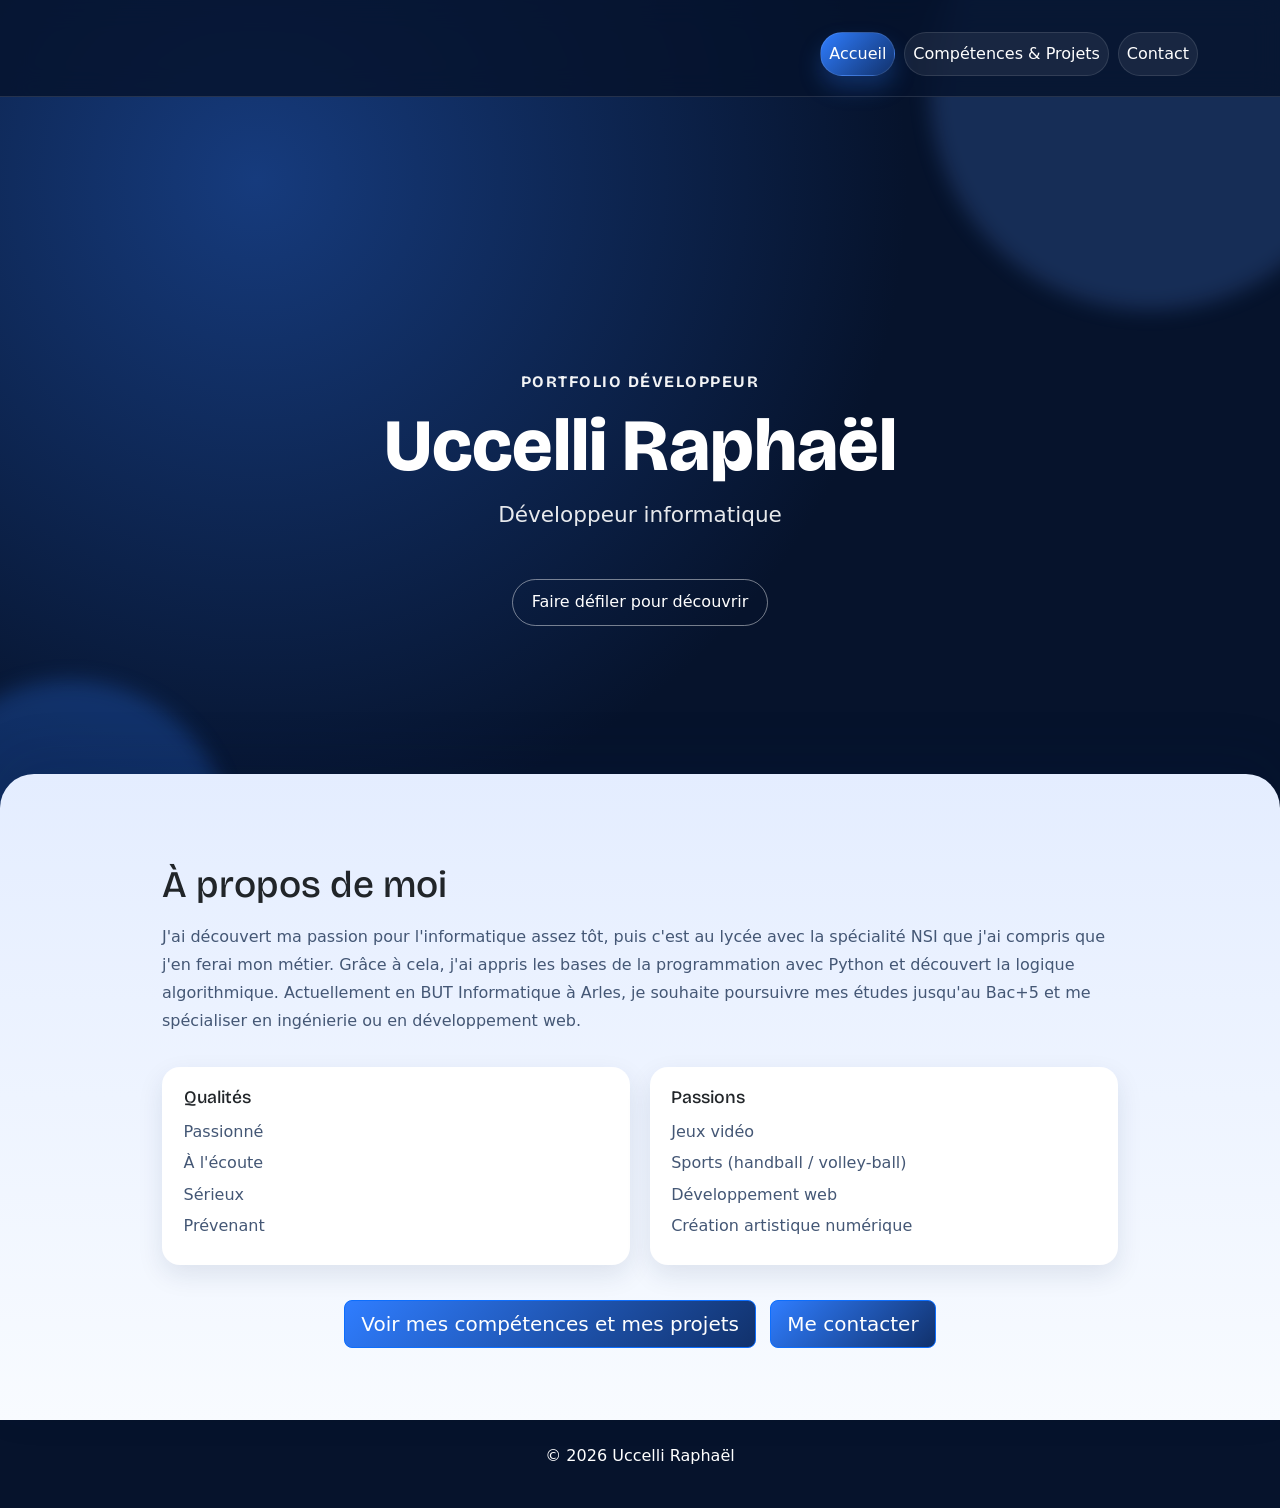
<file: index.html>
<!DOCTYPE html>
<html lang="fr">
<head>
    <meta charset="UTF-8">
    <meta name="viewport" content="width=device-width, initial-scale=1.0">
    <title>Portfolio Développeur - Uccelli Raphaël</title>
    <link rel="stylesheet" href="style.css">
    <link rel="stylesheet" href="https://cdn.jsdelivr.net/npm/bootstrap@5.3.0/dist/css/bootstrap.min.css">
</head>
<body class="home-page">
    <nav class="navbar navbar-expand-lg custom-nav fixed-top">
        <div class="container nav-shell">
            <div class="nav-top-row w-100">
                <button class="navbar-toggler" type="button" data-bs-toggle="collapse" data-bs-target="#navbarNav" aria-label="Ouvrir le menu">
                    <span class="navbar-toggler-icon"></span>
                </button>
            </div>
            <div class="collapse navbar-collapse nav-menu-stack" id="navbarNav">
                <ul class="navbar-nav nav-links-group nav-pages ms-auto me-0">
                    <li class="nav-item dropdown">
                        <a class="nav-link nav-pill active dropdown-toggle" href="index.html">Accueil</a>
                        <ul class="dropdown-menu nav-dropdown-menu">
                            <li><a class="dropdown-item" href="#top">Accueil</a></li>
                            <li><a class="dropdown-item" href="#presentation">Présentation</a></li>
                        </ul>
                    </li>
                    <li class="nav-item"><a class="nav-link nav-pill" href="portfolio.html">Compétences & Projets</a></li>
                    <li class="nav-item"><a class="nav-link nav-pill" href="contact.html">Contact</a></li>
                </ul>
            </div>
        </div>
    </nav>

    <header id="top" class="hero-screen">
        <div class="hero-bg-shape hero-bg-shape-1"></div>
        <div class="hero-bg-shape hero-bg-shape-2"></div>
            <div class="hero-content container text-center">
            	<p class="hero-kicker">Portfolio Développeur</p>
            	<h1>Uccelli Raphaël</h1>
            	<p class="hero-subtitle">Développeur informatique</p>
            	<a href="#presentation" class="hero-scroll">Faire défiler pour découvrir</a>
        </div>
    </header>

    <main>
        <section id="presentation" class="presentation-surface">
            <div class="container reveal-on-scroll">
                <h2>À propos de moi</h2>
                <p>
                    J'ai découvert ma passion pour l'informatique assez tôt, puis c'est au lycée avec la spécialité NSI
                    que j'ai compris que j'en ferai mon métier. Grâce à cela, j'ai appris les bases de la programmation
                    avec Python et découvert la logique algorithmique. Actuellement en BUT Informatique à Arles,
                    je souhaite poursuivre mes études jusqu'au Bac+5 et me spécialiser en ingénierie ou en développement web.
                </p>
            </div>

            <div class="container qualities-grid">
                <article class="info-card reveal-on-scroll">
                    <h3>Qualités</h3>
                    <ul>
                        <li>Passionné</li>
                        <li>À l'écoute</li>
                        <li>Sérieux</li>
                        <li>Prévenant</li>
                    </ul>
                </article>

                <article class="info-card reveal-on-scroll">
                    <h3>Passions</h3>
                    <ul>
                        <li>Jeux vidéo</li>
                        <li>Sports (handball / volley-ball)</li>
                        <li>Développement web</li>
                        <li>Création artistique numérique</li>
                    </ul>
                </article>
            </div>

            <div class="container text-center cta-zone reveal-on-scroll">
                <a href="portfolio.html" class="btn btn-primary btn-lg custom-cta">Voir mes compétences et mes projets</a>
                <a href="contact.html" class="btn btn-primary btn-lg custom-cta">Me contacter</a>
            </div>
        </section>
    </main>

    <footer class="text-center py-4">
        <p>&copy; 2026 Uccelli Raphaël</p>
    </footer>

    <script src="https://cdn.jsdelivr.net/npm/bootstrap@5.3.0/dist/js/bootstrap.bundle.min.js"></script>
    <script>
        const revealEls = document.querySelectorAll('.reveal-on-scroll');
        const revealObserver = new IntersectionObserver((entries) => {
            entries.forEach((entry) => {
                if (entry.isIntersecting) {
                    entry.target.classList.add('revealed');
                    revealObserver.unobserve(entry.target);
                }
            });
        }, { threshold: 0.15 });

        revealEls.forEach((el) => revealObserver.observe(el));
    </script>
</body>
</html>
</file>
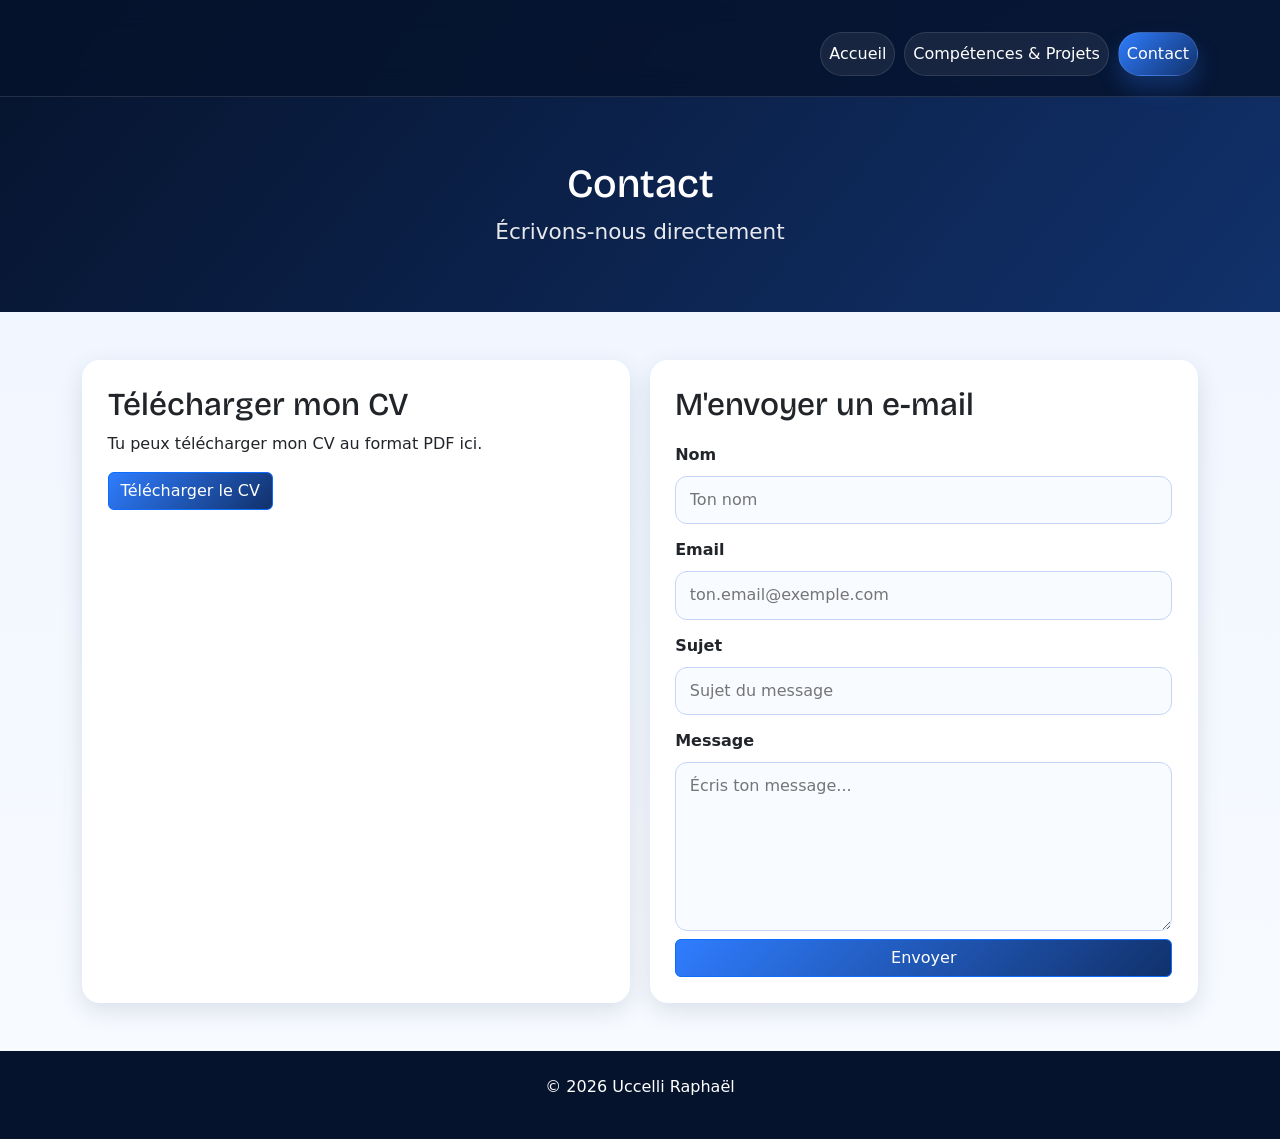
<file: contact.html>
<!DOCTYPE html>
<html lang="fr">
<head>
    <meta charset="UTF-8">
    <meta name="viewport" content="width=device-width, initial-scale=1.0">
    <title>Contact - Uccelli Raphaël</title>
    <link rel="stylesheet" href="style.css">
    <link rel="stylesheet" href="https://cdn.jsdelivr.net/npm/bootstrap@5.3.0/dist/css/bootstrap.min.css">
</head>
<body class="contact-page">
    <nav class="navbar navbar-expand-lg custom-nav fixed-top">
        <div class="container nav-shell">
            <div class="nav-top-row w-100">
                <button class="navbar-toggler" type="button" data-bs-toggle="collapse" data-bs-target="#navbarNav" aria-label="Ouvrir le menu">
                    <span class="navbar-toggler-icon"></span>
                </button>
            </div>
            <div class="collapse navbar-collapse nav-menu-stack" id="navbarNav">
                <ul class="navbar-nav nav-links-group nav-pages ms-auto me-0">
                    <li class="nav-item"><a class="nav-link nav-pill" href="index.html">Accueil</a></li>
                    <li class="nav-item"><a class="nav-link nav-pill" href="portfolio.html">Compétences & Projets</a></li>
                    <li class="nav-item"><a class="nav-link nav-pill active" href="contact.html">Contact</a></li>
                </ul>
            </div>
        </div>
    </nav>

    <header class="portfolio-header text-center">
        <div class="container">
            <h1>Contact</h1>
            <p class="hero-subtitle">Écrivons-nous directement</p>
        </div>
    </header>

    <main class="container py-5">
        <section class="contact-layout">
            <article class="contact-card" id="cv">
                <h2>Télécharger mon CV</h2>
                <p>Tu peux télécharger mon CV au format PDF ici.</p>
                <a class="btn btn-primary custom-cta" href="cv_raphael_uccelli.pdf" download>Télécharger le CV</a>
            </article>

            <article class="contact-card" id="contact-message">
                <h2>M'envoyer un e-mail</h2>
                <form id="contactForm" action="https://formsubmit.co/uccelliraphael@gmail.com" method="POST" class="contact-form">
                    <input type="hidden" name="_subject" value="Nouveau message depuis le portfolio">
                    <input type="hidden" name="_template" value="table">
                    <input type="hidden" name="_captcha" value="false">
                    <input type="hidden" name="_next" value="contact.html">

                    <label for="name">Nom</label>
                    <input id="name" name="name" type="text" required placeholder="Ton nom">

                    <label for="email">Email</label>
                    <input id="email" name="email" type="email" required placeholder="ton.email@exemple.com">

                    <label for="subject">Sujet</label>
                    <input id="subject" name="subject" type="text" required placeholder="Sujet du message">

                    <label for="message">Message</label>
                    <textarea id="message" name="message" rows="6" required placeholder="Écris ton message..."></textarea>

                    <button type="submit" class="btn btn-primary custom-cta">Envoyer</button>
                </form>
                <div id="contactFeedback" style="display:none;margin-top:0.8rem;
                    padding:0.65rem;border-radius:8px;font-weight:600;
                    "></div>
            </article>
        </section>
    </main>

    <footer class="text-center py-4">
        <p>&copy; 2026 Uccelli Raphaël</p>
    </footer>

    <script src="https://cdn.jsdelivr.net/npm/bootstrap@5.3.0/dist/js/bootstrap.bundle.min.js"></script>
    <script>
        (function(){
            const form = document.getElementById('contactForm');
            const feedback = document.getElementById('contactFeedback');

            function showFeedback(text, ok = true){
                feedback.style.display = 'block';
                feedback.style.background = ok ? 'rgba(47,125,255,0.12)' : 'rgba(255,80,80,0.12)';
                feedback.style.color = ok ? 'var(--text-900)' : '#7a1b1b';
                feedback.textContent = text;
            }

            if(!form) return;

            form.addEventListener('submit', async (e) => {
                e.preventDefault();
                showFeedback('Envoi en cours… Merci de patienter', true);

                const action = form.getAttribute('action');
                const formData = new FormData(form);

                // Try to send with fetch. If the remote server is down (network error / 521), fallback to mailto:
                try {
                    const resp = await fetch(action, {
                        method: 'POST',
                        body: formData,
                        // no-cors would make response opaque; prefer default and catch network errors
                    });

                    // If server responded with success (2xx) or other OK-ish, treat as success.
                    if (resp && (resp.ok || resp.type === 'opaque')) {
                        showFeedback('Message envoyé — merci !', true);
                        form.reset();
                        return;
                    }

                    // Non-ok response: show informative message and fallback
                    throw new Error('Réponse invalide du serveur');
                } catch (err) {
                    // Network error or server down: build mailto fallback
                    const name = formData.get('name') || '';
                    const email = formData.get('email') || '';
                    const subject = formData.get('subject') || 'Message depuis le portfolio';
                    const message = formData.get('message') || '';

                    const body = `Nom: ${name}%0D%0AEmail: ${email}%0D%0A%0D%0A${encodeURIComponent(message)}`;
                    const mailto = `mailto:uccelliraphael@gmail.com?subject=${encodeURIComponent(subject)}&body=${body}`;

                    showFeedback("Le service de formulaire est momentanément indisponible. Une fenêtre de messagerie va s'ouvrir pour envoyer votre message manuellement.", false);
                    // open mail client
                    window.location.href = mailto;
                }
            });
        })();
    </script>
</body>
</html>
</file>
<file: style.css>
@import url('https://fonts.googleapis.com/css2?family=Bricolage+Grotesque:wght@400;600;800&family=Manrope:wght@400;500;700&display=swap');

:root {
    --navy-900: #06132c;
    --navy-800: #0a1f46;
    --navy-700: #11316b;
    --blue-500: #2f7dff;
    --blue-400: #5d98ff;
    --surface-100: #f2f7ff;
    --surface-200: #e4edff;
    --text-900: #162542;
    --text-700: #445775;
    --white: #ffffff;
}

* {
    box-sizing: border-box;
}

html,
body {
    margin: 0;
    padding: 0;
}

body {
    font-family: 'Manrope', sans-serif;
    color: var(--text-900);
    background: linear-gradient(180deg, #eef5ff 0%, #f8fbff 100%);
}

h1,
h2,
h3,
.navbar-brand,
.hero-kicker {
    font-family: 'Bricolage Grotesque', sans-serif;
}

.custom-nav {
    background: rgba(6, 19, 44, 0.82);
    backdrop-filter: blur(14px);
    border-bottom: 1px solid rgba(255, 255, 255, 0.12);
}

.nav-shell {
    min-height: 72px;
    padding-top: 0.8rem;
    padding-bottom: 0.8rem;
    display: flex;
    flex-direction: column;
    gap: 0.7rem;
}

.nav-top-row {
    display: flex;
    align-items: center;
    justify-content: flex-end;
    gap: 1rem;
    width: 100%;
}

.nav-menu-stack {
    width: 100%;
}

.nav-links-group {
    display: flex;
    align-items: center;
    justify-content: flex-end;
    gap: 0.55rem;
    flex-wrap: wrap;
}

.nav-item.dropdown {
    position: relative;
}

.nav-item.dropdown::after {
    content: '';
    position: absolute;
    top: 100%;
    left: 0;
    right: 0;
    height: 0.6rem;
    pointer-events: auto;
}

.nav-dropdown-menu {
    background-color: #163b7d !important;
    border: 1px solid rgba(255, 255, 255, 0.2);
    border-radius: 12px;
    min-width: 180px;
    padding: 0.75rem 0 !important;
    box-shadow: 0 14px 32px rgba(0, 0, 0, 0.4);
    display: none !important;
    position: absolute;
    top: calc(100% + 0.6rem);
    left: 0;
    z-index: 1000;
    list-style: none !important;
    margin: 0 !important;
    opacity: 0;
    pointer-events: none;
    transition: opacity 0.2s ease;
}

.nav-item.dropdown:hover .nav-dropdown-menu,
.nav-dropdown-menu:hover {
    display: block !important;
    opacity: 1;
    pointer-events: auto;
}

.nav-dropdown-menu li {
    list-style: none;
    margin: 0;
    padding: 0;
}

.nav-dropdown-menu .dropdown-item {
    display: block;
    width: 100%;
    padding: 0.8rem 1.2rem !important;
    margin: 0 !important;
    color: var(--white) !important;
    background: transparent !important;
    border: none !important;
    text-align: left;
    text-decoration: none !important;
    font-weight: 500;
    font-size: 0.95rem;
    transition: background 0.25s ease, color 0.25s ease;
    cursor: pointer;
}

.nav-dropdown-menu .dropdown-item:hover,
.nav-dropdown-menu .dropdown-item:focus {
    background: rgba(255, 255, 255, 0.18) !important;
    color: var(--white) !important;
}

.navbar-nav .dropdown-toggle::after {
    content: '';
    display: inline-block;
    margin-left: 0.5em;
    vertical-align: 0.255em;
    border-top: 0.3em solid rgba(255, 255, 255, 0.65);
    border-right: 0.3em solid transparent;
    border-bottom: 0;
    border-left: 0.3em solid transparent;
    transition: transform 0.25s ease;
}

.nav-item.dropdown:hover .dropdown-toggle::after {
    transform: rotate(180deg);
}

.navbar-brand {
    display: none;
}

.navbar-toggler {
    border-color: rgba(255, 255, 255, 0.3);
}

.navbar-toggler-icon {
    filter: brightness(0) invert(1);
}

.custom-nav .nav-link {
    position: relative;
    color: var(--white) !important;
    font-weight: 500;
    margin: 0;
    border-radius: 999px;
    transition: transform 0.25s ease, background 0.25s ease, color 0.25s ease, box-shadow 0.25s ease;
}

.custom-nav .nav-pill,
.custom-nav .nav-section-pill {
    display: inline-flex;
    align-items: center;
    justify-content: center;
    padding: 0.55rem 1rem;
}

.custom-nav .nav-pill {
    background: rgba(255, 255, 255, 0.07);
    border: 1px solid rgba(255, 255, 255, 0.11);
}

.custom-nav .nav-section-pill {
    background: rgba(255, 255, 255, 0.13);
    border: 1px solid rgba(255, 255, 255, 0.08);
    font-size: 0.95rem;
}

.custom-nav .nav-pill:hover,
.custom-nav .nav-pill:focus,
.custom-nav .nav-pill:active,
.custom-nav .nav-section-pill:hover,
.custom-nav .nav-section-pill:focus,
.custom-nav .nav-section-pill:active {
    transform: translateY(-1px);
    color: var(--white) !important;
    background: rgba(255, 255, 255, 0.16);
    box-shadow: 0 10px 20px rgba(0, 0, 0, 0.12);
}

.custom-nav .nav-link.active,
.custom-nav .nav-link[aria-current="page"] {
    color: var(--white) !important;
    background: linear-gradient(135deg, var(--blue-500), var(--navy-700));
    box-shadow: 0 12px 22px rgba(47, 125, 255, 0.26);
}

.custom-nav .nav-pill::after,
.custom-nav .nav-section-pill::after {
    content: none;
}

.hero-screen {
    position: relative;
    min-height: 100vh;
    display: flex;
    align-items: center;
    justify-content: center;
    overflow: hidden;
    background: radial-gradient(circle at 20% 20%, #163b7d 0%, var(--navy-900) 52%);
    color: var(--white);
}

.hero-content {
    position: relative;
    z-index: 2;
    padding-top: 6rem;
    animation: heroFadeIn 0.9s ease both;
    color: var(--white) !important;
}

.hero-content * {
    color: var(--white) !important;
}

.hero-kicker {
    text-transform: uppercase;
    letter-spacing: 1.5px;
    font-weight: 700;
    opacity: 0.95;
    margin-bottom: 0.5rem;
}

.hero-content h1 {
    font-size: clamp(2.4rem, 7vw, 4.6rem);
    font-weight: 800;
    margin-bottom: 0.5rem;
}

.hero-subtitle {
    font-size: clamp(1rem, 2.8vw, 1.35rem);
    opacity: 0.9;
}

.hero-scroll {
    display: inline-block;
    margin-top: 2rem;
    text-decoration: none;
    border: 1px solid rgba(255, 255, 255, 0.45);
    border-radius: 999px;
    padding: 0.65rem 1.15rem;
    transition: transform 0.25s ease, background 0.25s ease;
    color: var(--white) !important;
}

.hero-scroll:hover {
    transform: translateY(-3px);
    background: rgba(255, 255, 255, 0.12);
    color: var(--white) !important;
}

.hero-bg-shape {
    position: absolute;
    border-radius: 50%;
    filter: blur(10px);
}

.hero-bg-shape-1 {
    width: 440px;
    height: 440px;
    top: -130px;
    right: -90px;
    background: rgba(93, 152, 255, 0.2);
}

.hero-bg-shape-2 {
    width: 320px;
    height: 320px;
    left: -90px;
    bottom: -100px;
    background: rgba(47, 125, 255, 0.25);
}

.presentation-surface {
    position: relative;
    margin-top: -14vh;
    padding: 5.5rem 0 4.5rem;
    background: linear-gradient(180deg, var(--surface-200) 0%, #f8fbff 100%);
    border-radius: 34px 34px 0 0;
    box-shadow: 0 -18px 50px rgba(8, 27, 62, 0.12);
}

.presentation-surface .container {
    max-width: 980px;
}

.presentation-surface h2 {
    font-size: clamp(1.8rem, 4vw, 2.35rem);
    margin-bottom: 1rem;
}

.presentation-surface p {
    color: var(--text-700);
    line-height: 1.75;
}

.qualities-grid {
    display: grid;
    grid-template-columns: repeat(2, minmax(0, 1fr));
    gap: 1.2rem;
    margin-top: 2rem;
}

.info-card {
    background: var(--white);
    border-radius: 18px;
    padding: 1.25rem 1.35rem;
    box-shadow: 0 10px 26px rgba(21, 42, 82, 0.1);
}

.info-card h3 {
    font-size: 1.1rem;
    margin-bottom: 0.75rem;
}

.info-card ul {
    list-style: none;
    margin: 0;
    padding: 0;
}

.info-card li {
    margin: 0.45rem 0;
    color: var(--text-700);
}

.cta-zone {
    margin-top: 2.2rem;
    display: flex;
    gap: 0.9rem;
    justify-content: center;
    flex-wrap: wrap;
}

.custom-cta {
    background: linear-gradient(135deg, var(--blue-500), var(--navy-700));
    border: none;
    border-radius: 999px;
    padding: 0.78rem 1.55rem;
    font-weight: 600;
}

.custom-cta:hover {
    transform: translateY(-2px);
}

.custom-cta,
.custom-cta:hover,
.custom-cta:focus,
.custom-cta:active,
.custom-cta-outline,
.custom-cta-outline:hover,
.custom-cta-outline:focus,
.custom-cta-outline:active {
    color: var(--white) !important;
}

.custom-cta-outline {
    border-radius: 999px;
    padding: 0.78rem 1.55rem;
    font-weight: 600;
    border: 1px solid rgba(17, 49, 107, 0.35);
    color: var(--navy-800);
    background: rgba(255, 255, 255, 0.7);
    transition: transform 0.25s ease, background 0.25s ease, color 0.25s ease, border-color 0.25s ease;
}

.custom-cta-outline:hover {
    background: var(--navy-800);
    color: var(--white);
    border-color: var(--navy-800);
    transform: translateY(-2px);
}

/* Make Bootstrap carousel control icons blue so they remain visible
   on white images (used by Dev'Art and Workflow projects) */
.carousel-control-prev-icon {
    background-image: url("data:image/svg+xml,%3Csvg xmlns='http://www.w3.org/2000/svg' viewBox='0 0 16 16'%3E%3Cpolygon fill='%232f7dff' points='12,2 4,8 12,14'/%3E%3C/svg%3E");
    background-size: 2rem 2rem;
}
.carousel-control-next-icon {
    background-image: url("data:image/svg+xml,%3Csvg xmlns='http://www.w3.org/2000/svg' viewBox='0 0 16 16'%3E%3Cpolygon fill='%232f7dff' points='4,2 12,8 4,14'/%3E%3C/svg%3E");
    background-size: 2rem 2rem;
}

/* Increase control hit area for easier clicking */
.carousel-control-prev,
.carousel-control-next {
    width: 3.2rem;
}

.contact-block {
    margin-top: 2.5rem;
    margin-bottom: 3.3rem;
    background: var(--white);
    border-radius: 20px;
    box-shadow: 0 10px 24px rgba(11, 32, 67, 0.1);
    padding: 2rem;
    text-align: center;
}

.portfolio-header {
    padding: 10rem 1rem 3rem;
    color: var(--white);
    background: linear-gradient(130deg, var(--navy-900), var(--navy-700));
}

.contact-page main {
    padding-top: 1.5rem;
}

.contact-layout {
    display: grid;
    grid-template-columns: repeat(2, minmax(0, 1fr));
    gap: 1.2rem;
}

.contact-card {
    background: var(--white);
    border-radius: 18px;
    box-shadow: 0 8px 24px rgba(10, 31, 70, 0.12);
    padding: 1.6rem;
}

.contact-note {
    margin-top: 0.9rem;
    color: var(--text-700);
    font-size: 0.92rem;
}

.contact-form {
    display: flex;
    flex-direction: column;
    gap: 0.55rem;
    margin-top: 0.8rem;
}

.contact-form label {
    font-weight: 600;
    margin-top: 0.35rem;
}

.contact-form input,
.contact-form textarea {
    border: 1px solid #c5d5f7;
    border-radius: 12px;
    padding: 0.7rem 0.85rem;
    font: inherit;
    color: var(--text-900);
    background: #f8fbff;
}

.contact-form input:focus,
.contact-form textarea:focus {
    outline: none;
    border-color: var(--blue-500);
    box-shadow: 0 0 0 3px rgba(47, 125, 255, 0.16);
}

.portfolio-page section {
    background: var(--white);
    border-radius: 18px;
    box-shadow: 0 8px 24px rgba(10, 31, 70, 0.12);
    padding: 2.1rem;
}

.portfolio-page #skills,
.portfolio-page #projects,
.portfolio-page #contact,
.contact-page #cv,
.contact-page #contact-message {
    scroll-margin-top: 90px;
}

.skill-logo {
    width: 84px;
    height: 84px;
    object-fit: contain;
    margin-bottom: 10px;
    transition: transform 0.25s ease;
}

.skill-logo:hover {
    transform: translateY(-4px) scale(1.03);
}

#projects img {
    max-height: 220px;
    width: 100%;
    object-fit: cover;
    border-radius: 10px;
    transition: transform 0.3s ease, box-shadow 0.3s ease;
}

#projects img:hover {
    transform: scale(1.03);
    box-shadow: 0 8px 20px rgba(20, 54, 110, 0.25);
}

.modal-backdrop.blur-backdrop {
    backdrop-filter: blur(5px);
}

.modal-lg-custom {
    max-width: 80%;
}

.modal-img {
    max-width: 100%;
    height: auto;
    display: block;
    margin: 0 auto;
    border-radius: 10px;
}

.modal-description {
    max-width: 760px;
    margin-left: auto;
    margin-right: auto;
    color: var(--text-700);
    line-height: 1.7;
}

.tech-capsules {
    display: flex;
    justify-content: center;
    flex-wrap: wrap;
    gap: 0.55rem;
    margin-top: 1rem;
}

.tech-capsule {
    display: inline-flex;
    align-items: center;
    border-radius: 999px;
    padding: 0.35rem 0.75rem;
    font-size: 0.85rem;
    font-weight: 700;
    color: var(--white);
    box-shadow: 0 8px 18px rgba(10, 31, 70, 0.12);
}

.tech-js {
    background: linear-gradient(135deg, #f39c12, #f7b733);
}

.tech-html {
    background: linear-gradient(135deg, #f4c542, #f0b429);
}

.tech-css {
    background: linear-gradient(135deg, #2f7dff, #67a0ff);
}

.tech-linux {
    background: linear-gradient(135deg, #556b8b, #7c8ea9);
}

.tech-virtual {
    background: linear-gradient(135deg, #546e7a, #78909c);
}

.tech-unity {
    background: linear-gradient(135deg, #4f9d69, #73c48f);
}

.tech-csharp {
    background: linear-gradient(135deg, #6d7df5, #8da0ff);
}

.tech-image {
    background: linear-gradient(135deg, #d97b4a, #f1a15b);
}

.tech-webpack {
    background: linear-gradient(135deg, #20b2aa, #50c8c1);
}

.tech-api {
    background: linear-gradient(135deg, #6b7c93, #8998ab);
}

.tech-cpp {
    background: linear-gradient(135deg, #d1495b, #f06a7c);
}

.tech-qt {
    background: linear-gradient(135deg, #34c6a2, #6dd6b9);
}

.tech-xml {
    background: linear-gradient(135deg, #5d98ff, #88b3ff);
}

.tech-json {
    background: linear-gradient(135deg, #8e6ce6, #b08bf2);
}

.tech-handlebars {
    background: linear-gradient(135deg, #9c6b3f, #c48a5b);
}

footer {
    background: var(--navy-900);
    color: var(--white);
}

.reveal-on-scroll {
    opacity: 0;
    transform: translateY(24px);
    transition: opacity 0.55s ease, transform 0.55s ease;
}

.reveal-on-scroll.revealed {
    opacity: 1;
    transform: translateY(0);
}

@keyframes heroFadeIn {
    from {
        opacity: 0;
        transform: translateY(12px);
    }

    to {
        opacity: 1;
        transform: translateY(0);
    }
}

@media (max-width: 991px) {
    .qualities-grid {
        grid-template-columns: 1fr;
    }

    .presentation-surface {
        margin-top: -10vh;
    }

    .portfolio-page section {
        padding: 1.5rem;
    }

    .contact-layout {
        grid-template-columns: 1fr;
    }
}

/* Stronger overrides placed last to beat Bootstrap loaded after style.css */
#projectModal .carousel-control-prev-icon {
    background-image: url("data:image/svg+xml,%3Csvg xmlns='http://www.w3.org/2000/svg' viewBox='0 0 16 16'%3E%3Cpolygon fill='%232f7dff' points='12,2 4,8 12,14'/%3E%3C/svg%3E") !important;
    background-size: 2rem 2rem !important;
    filter: none !important;
}
#projectModal .carousel-control-next-icon {
    background-image: url("data:image/svg+xml,%3Csvg xmlns='http://www.w3.org/2000/svg' viewBox='0 0 16 16'%3E%3Cpolygon fill='%232f7dff' points='4,2 12,8 4,14'/%3E%3C/svg%3E") !important;
    background-size: 2rem 2rem !important;
    filter: none !important;
}
#projectModal .carousel-control-prev,
#projectModal .carousel-control-next {
    width: 3.2rem;
}
</file>
